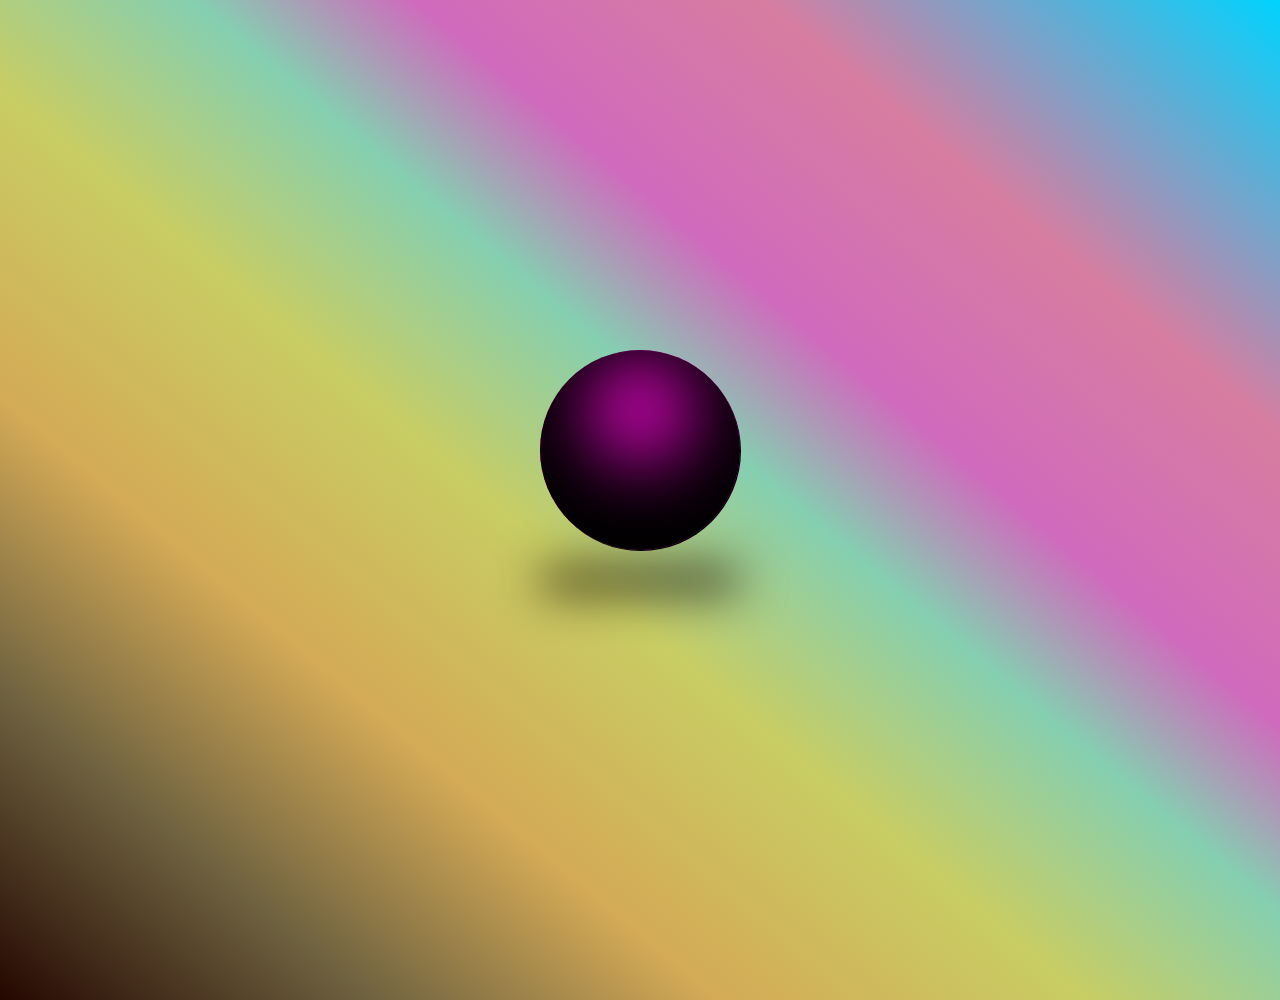
<file: 3dball/index.html>
<!DOCTYPE html>
<html lang="en">
<head>
    <meta charset="UTF-8">
    <meta http-equiv="X-UA-Compatible" content="IE=edge">
    <meta name="viewport" content="width=device-width, initial-scale=1.0">
    <link rel="stylesheet" href="css/shadow.css">
    <title>Document</title>
</head>
<body><div class="c">

    <div class="box"></div>
    <div class="box2"></div>
</div>
</body>
</html>
</file>
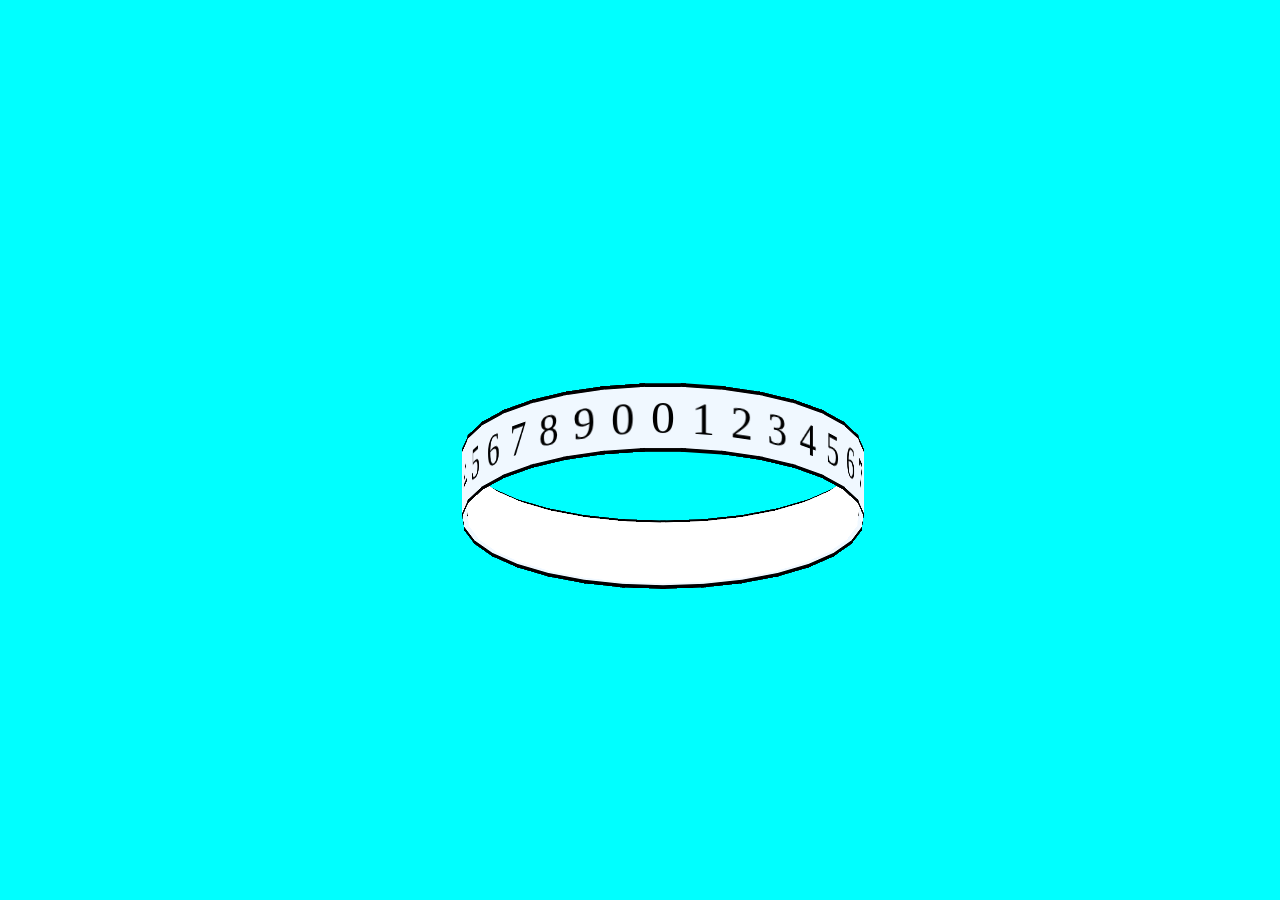
<file: 3dtext/index.html>
<!DOCTYPE html>
<html lang="en">
<head>
    <meta charset="UTF-8">
    <meta http-equiv="X-UA-Compatible" content="IE=edge">
    <meta name="viewport" content="width=device-width, initial-scale=1.0">
    <link rel="stylesheet" href="css/3dtext.css">
    <title>3d text</title>
</head>
<body>
    
    <div class="container">
       <span class="span" style="--i:1;">1</span>
       <span class="span"style="--i:2;">2</span>
       <span class="span"style="--i:3;">3</span>
       <span class="span"style="--i:4;">4</span>
       <span class="span"style="--i:5;">5</span>
       <span class="span"style="--i:6;">6</span>
       <span class="span"style="--i:7;">7</span>
       <span class="span"style="--i:8;">8</span>
       <span class="span"style="--i:9;">9</span>
       <span class="span"style="--i:10;">0</span>
<span class="span" style="--i:11;">1</span>
       <span class="span"style="--i:12;">2</span>
       <span class="span"style="--i:13;">3</span>
       <span class="span"style="--i:14;">4</span>
       <span class="span"style="--i:15;">5</span>
       <span class="span"style="--i:16;">6</span>
       <span class="span"style="--i:17;">7</span>
       <span class="span"style="--i:18;">8</span>
       <span class="span"style="--i:19;">9</span>
       <span class="span"style="--i:20;">0</span>
<span class="span" style="--i:21;">1</span>
       <span class="span"style="--i:22;">2</span>
       <span class="span"style="--i:23;">3</span>
       <span class="span"style="--i:24;">4</span>
       <span class="span"style="--i:25;">5</span>
       <span class="span"style="--i:26;">6</span>
       <span class="span"style="--i:27;">7</span>
       <span class="span"style="--i:28;">8</span>
       <span class="span"style="--i:29;">9</span>
       <span class="span"style="--i:30;">0</span>
       <span class="span"style="--i:31;">0</span>

    </div>
</body>
</html>
</file>
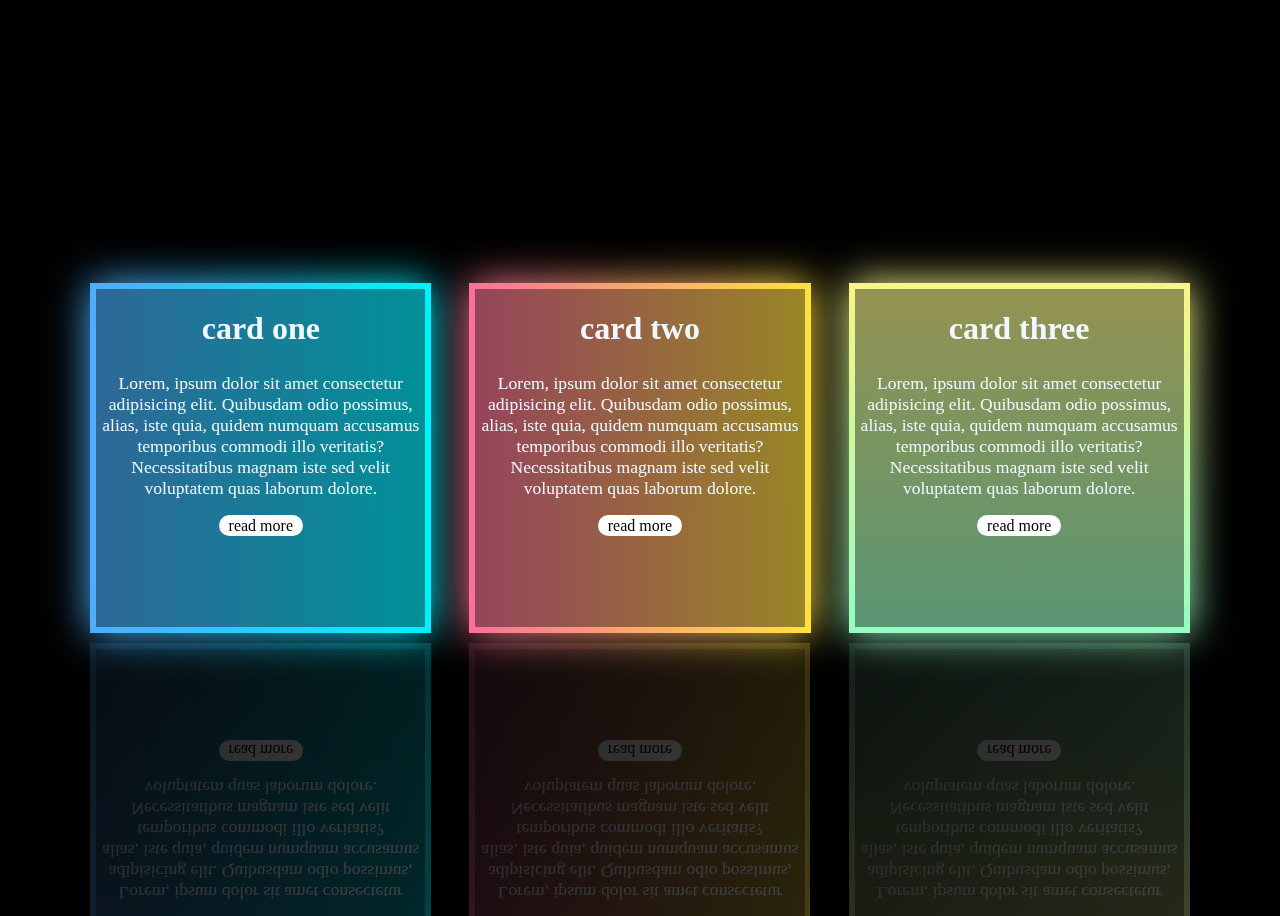
<file: cards/index.html>
<!DOCTYPE html>
<html lang="en">

<head>
    <meta charset="UTF-8">
    <meta http-equiv="X-UA-Compatible" content="IE=edge">
    <meta name="viewport" content="width=device-width, initial-scale=1.0">
    <link rel="stylesheet" href="css/cards.css">
    <title>Document</title>
</head>

<body>
    <div class="container">
        <div class="box">
            <span></span>
            <div class="box-content">
                <h2>card one</h2>
                <p>Lorem, ipsum dolor sit amet consectetur adipisicing elit. Quibusdam odio possimus, alias, iste quia,
                    quidem numquam accusamus temporibus commodi illo veritatis? Necessitatibus magnam iste sed velit
                    voluptatem quas laborum dolore.</p>
                <a href="#">read more</a>
            </div>
        </div>

        <div class="box">
            <span></span>
            <div class="box-content">
                <h2>card two</h2>
                <p>Lorem, ipsum dolor sit amet consectetur adipisicing elit. Quibusdam odio possimus, alias, iste quia,
                    quidem numquam accusamus temporibus commodi illo veritatis? Necessitatibus magnam iste sed velit
                    voluptatem quas laborum dolore.</p>
                <a href="#">read more</a>
            </div>
        </div>

        <div class="box">
            <span></span>
            <div class="box-content">
                <h2>card three</h2>
                <p>Lorem, ipsum dolor sit amet consectetur adipisicing elit. Quibusdam odio possimus, alias, iste quia,
                    quidem numquam accusamus temporibus commodi illo veritatis? Necessitatibus magnam iste sed velit
                    voluptatem quas laborum dolore.</p>
                <a href="#">read more</a>
            </div>
        </div>
    </div>
</body>

</html>
</file>
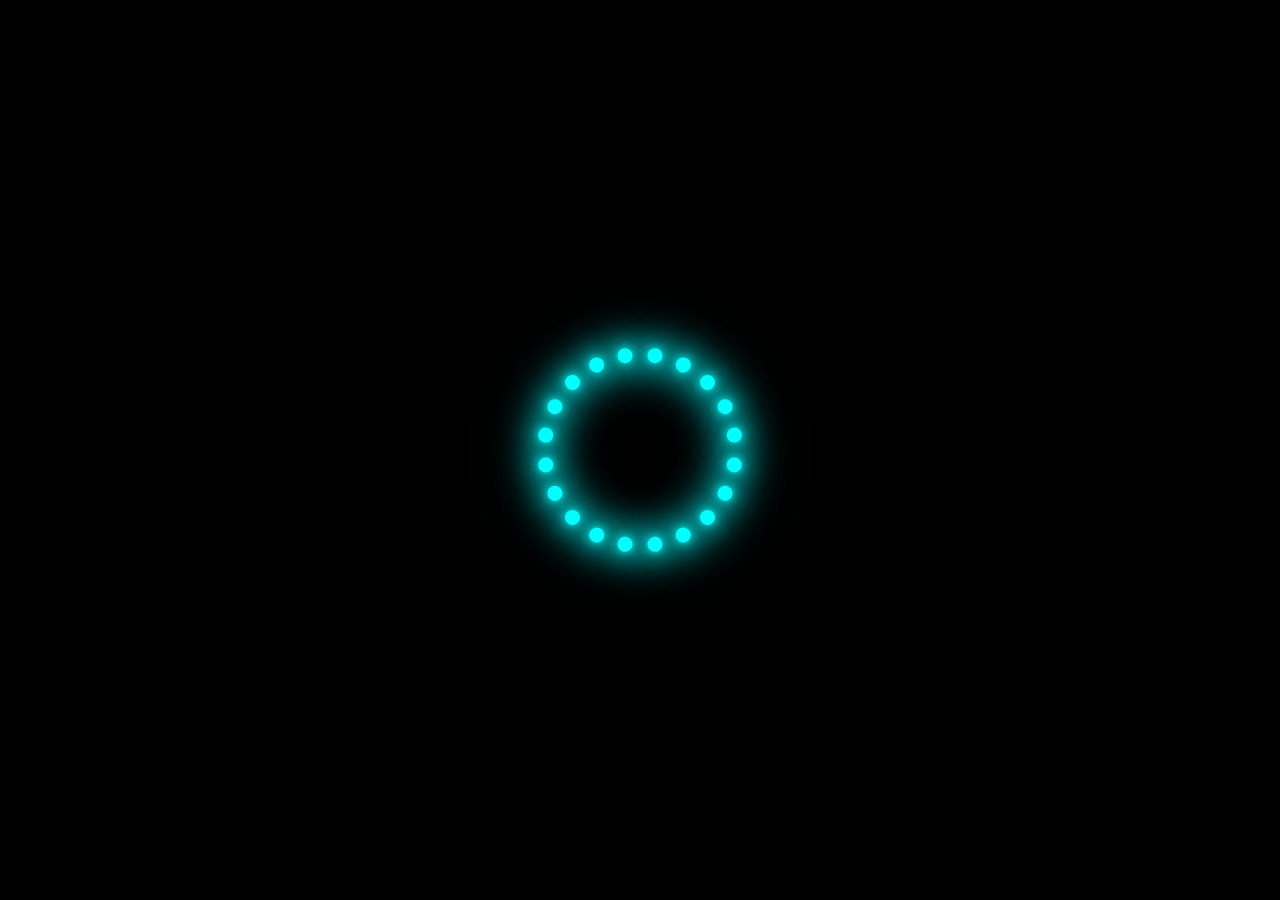
<file: loading/index.html>
<!DOCTYPE html>
<html lang="en">
<head>
    <meta charset="UTF-8">
    <meta http-equiv="X-UA-Compatible" content="IE=edge">
    <meta name="viewport" content="width=device-width, initial-scale=1.0">
    <link rel="stylesheet" href="css/loading.css">
    <title>Document</title>
</head>
<body>
    <section>
        <div class="loader">
            <span style="--i:1;"></span>
            <span style="--i:2;"></span>
            <span style="--i:3;"></span>
            <span style="--i:4;"></span>
            <span style="--i:5;"></span>
            <span style="--i:6;"></span>
            <span style="--i:7;"></span>
            <span style="--i:8;"></span>
            <span style="--i:9;"></span>
            <span style="--i:10;"></span>
            <span style="--i:11;"></span>
            <span style="--i:12;"></span>
            <span style="--i:13;"></span>
            <span style="--i:14;"></span>
            <span style="--i:15;"></span>
            <span style="--i:16;"></span>
            <span style="--i:17;"></span>
            <span style="--i:18;"></span>
            <span style="--i:19;"></span>
            <span style="--i:20;"></span>
        </div>
    </section>
    
</body>
</html>
</file>
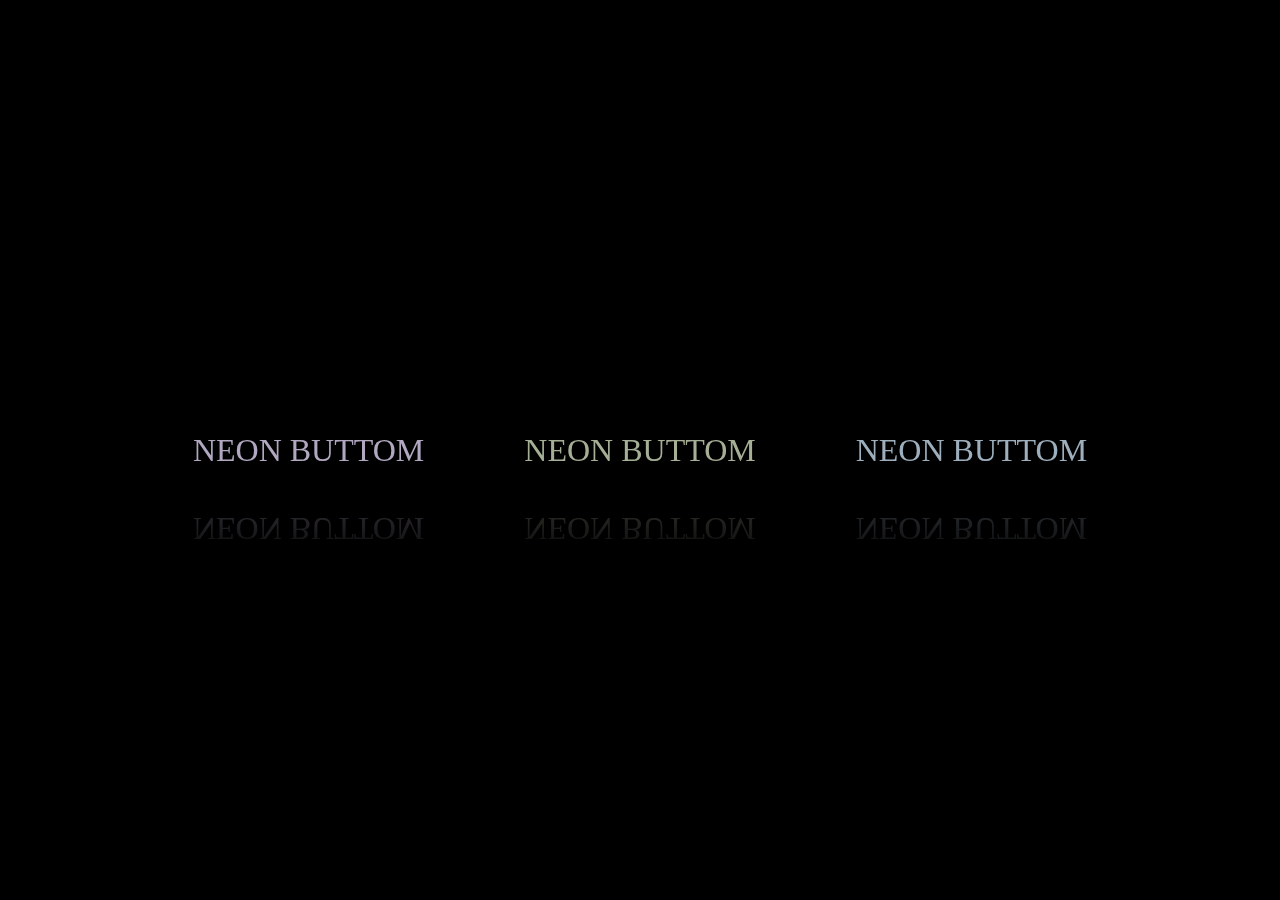
<file: neonbutton/index.html>
<!DOCTYPE html>
<html lang="en">

<head>
    <meta charset="UTF-8">
    <meta http-equiv="X-UA-Compatible" content="IE=edge">
    <meta name="viewport" content="width=device-width, initial-scale=1.0">
    <link rel="stylesheet" href="css/neonbutton.css">
    <title>Document</title>
</head>

<body>
    <a href="#">
        <span></span>
        <span></span>
        <span></span>
        <span></span>
        neon buttom
    </a> 
    <a href="#">
        <span></span>
        <span></span>
        <span></span>
        <span></span>
        neon buttom
    </a> 
    <a href="#">
        <span></span>
        <span></span>
        <span></span>
        <span></span>
        neon buttom
    </a>
</body>

</html>
</file>
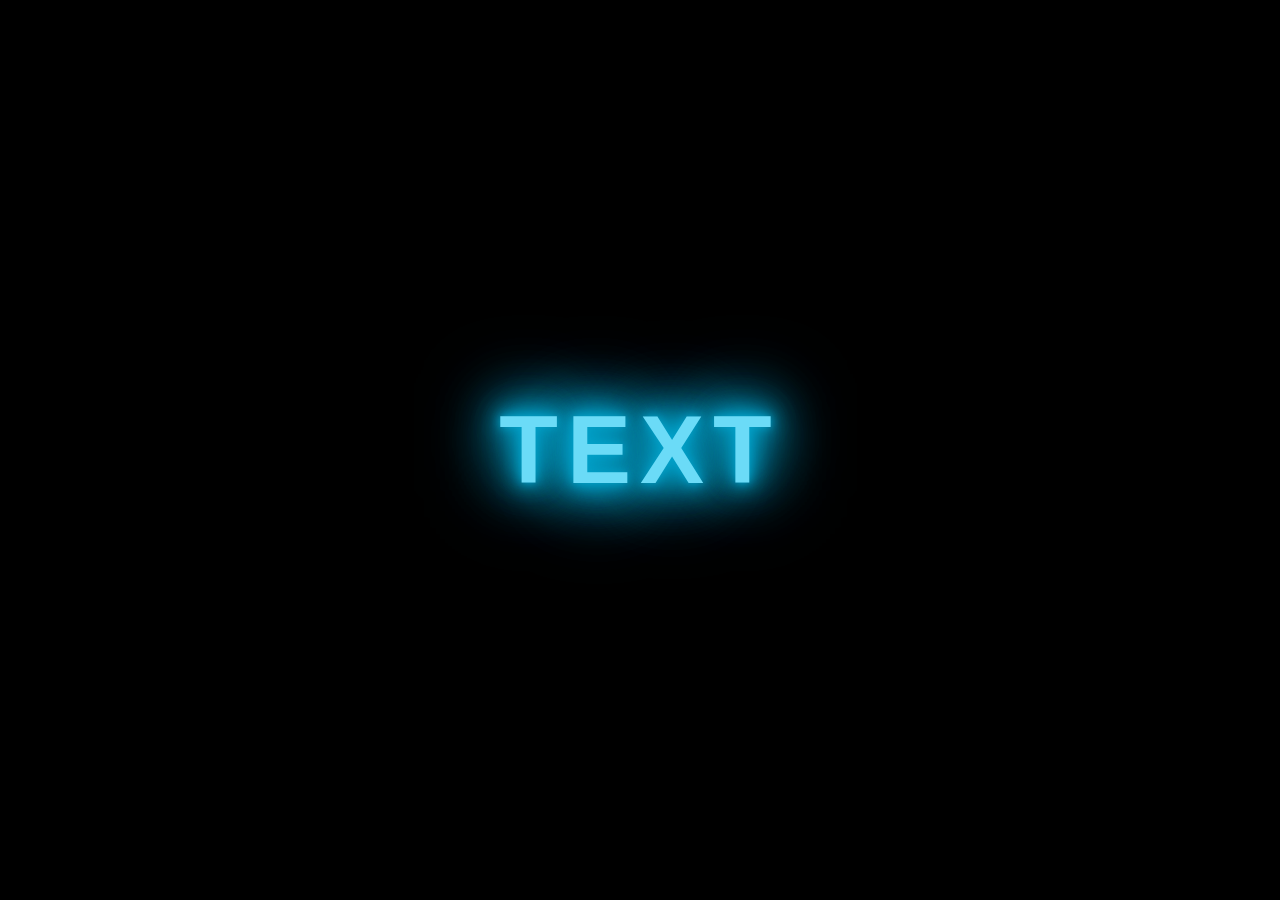
<file: textlight/index.html>
<!DOCTYPE html>
<html lang="en">
<head>
    <meta charset="UTF-8">
    <meta http-equiv="X-UA-Compatible" content="IE=edge">
    <meta name="viewport" content="width=device-width, initial-scale=1.0">
    <link rel="stylesheet" href="css/textlight.css">
    <title>Document</title>
</head>
<body>
    <h1 contenteditable="true" >text</h1>
</body>
</html>
</file>
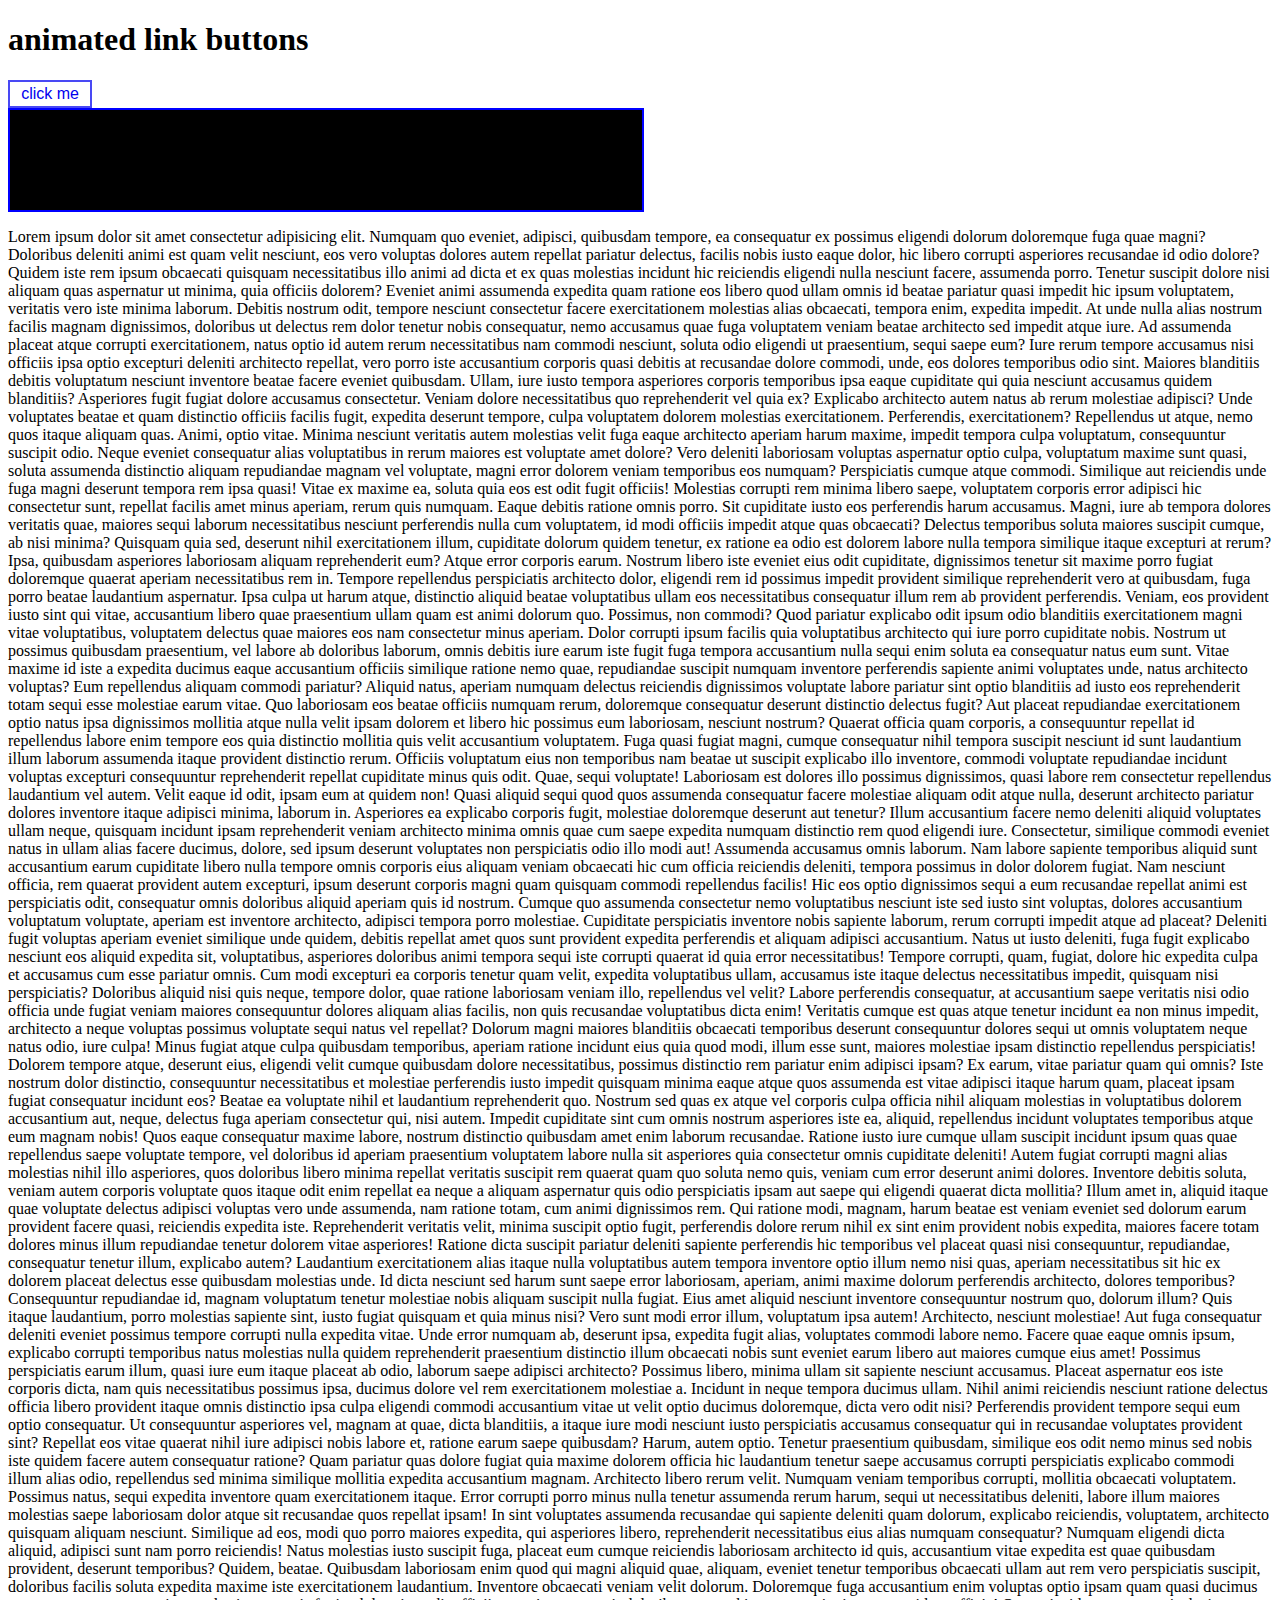
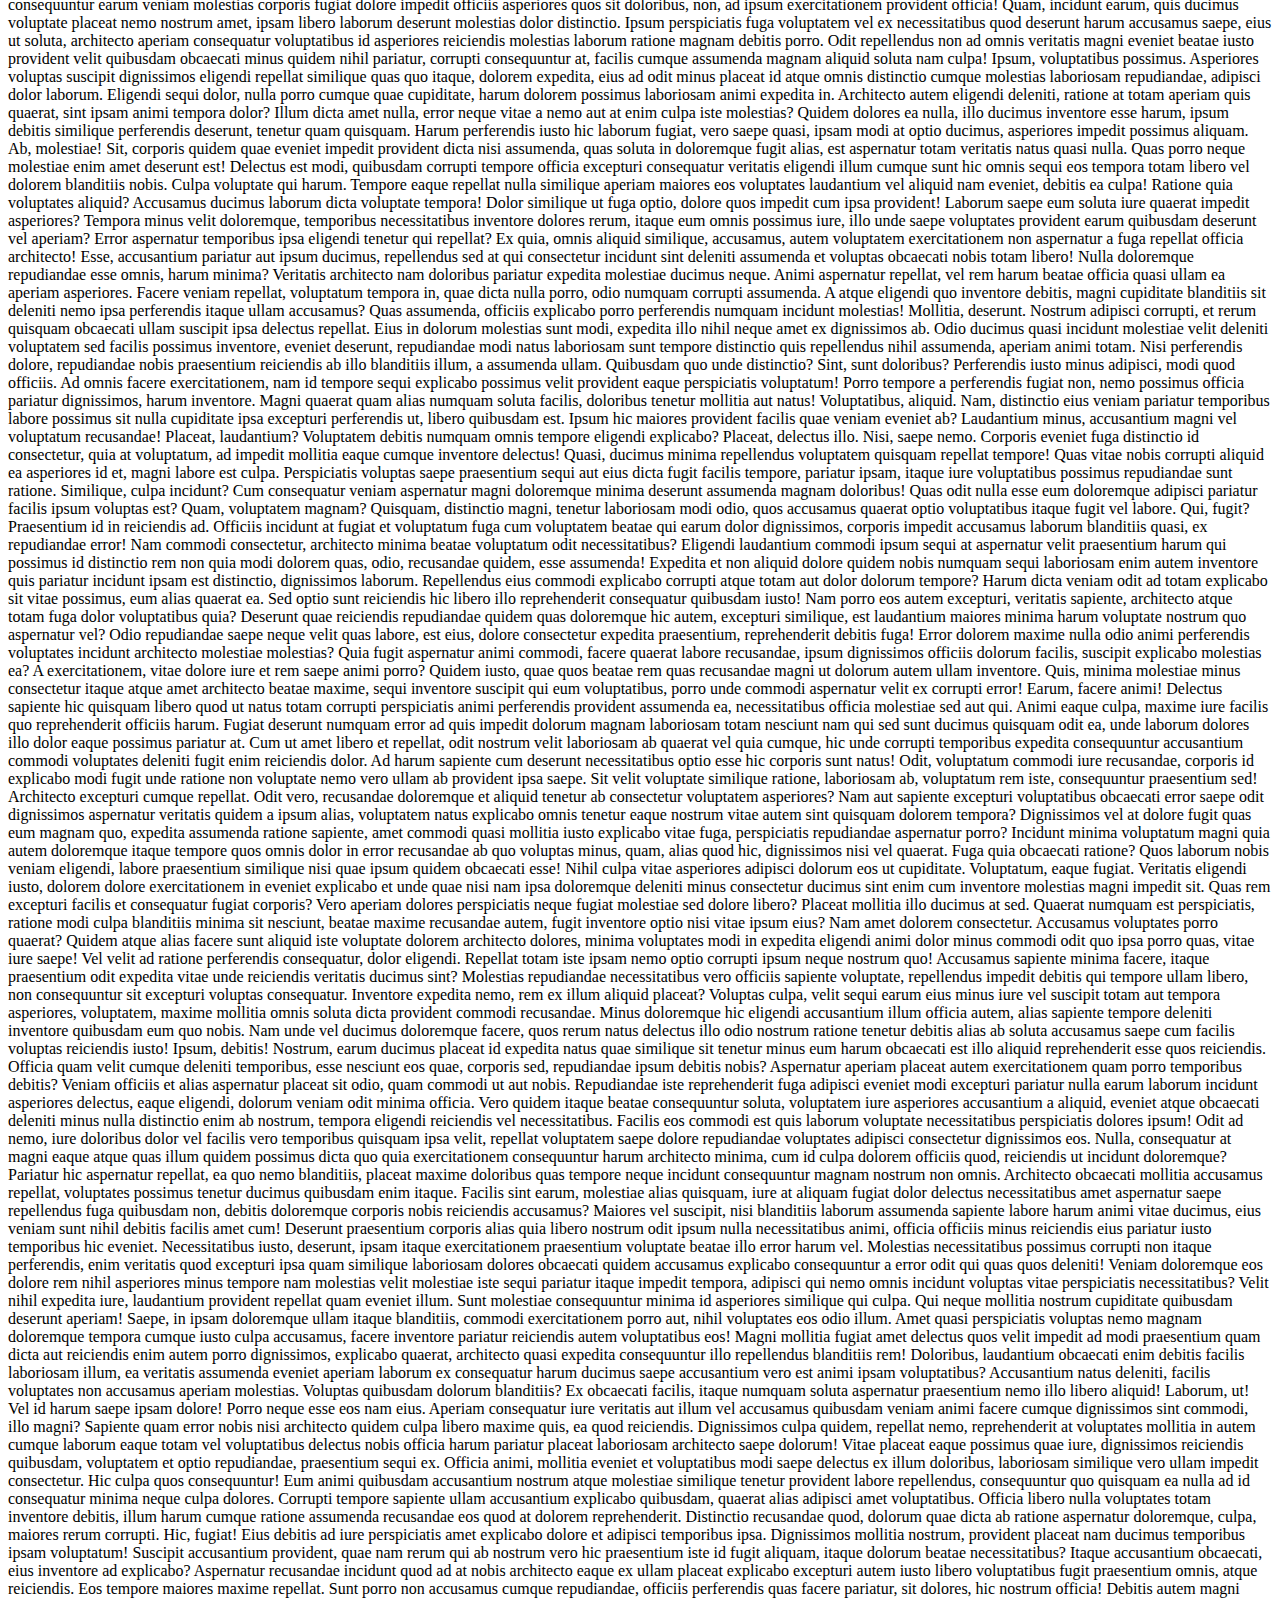
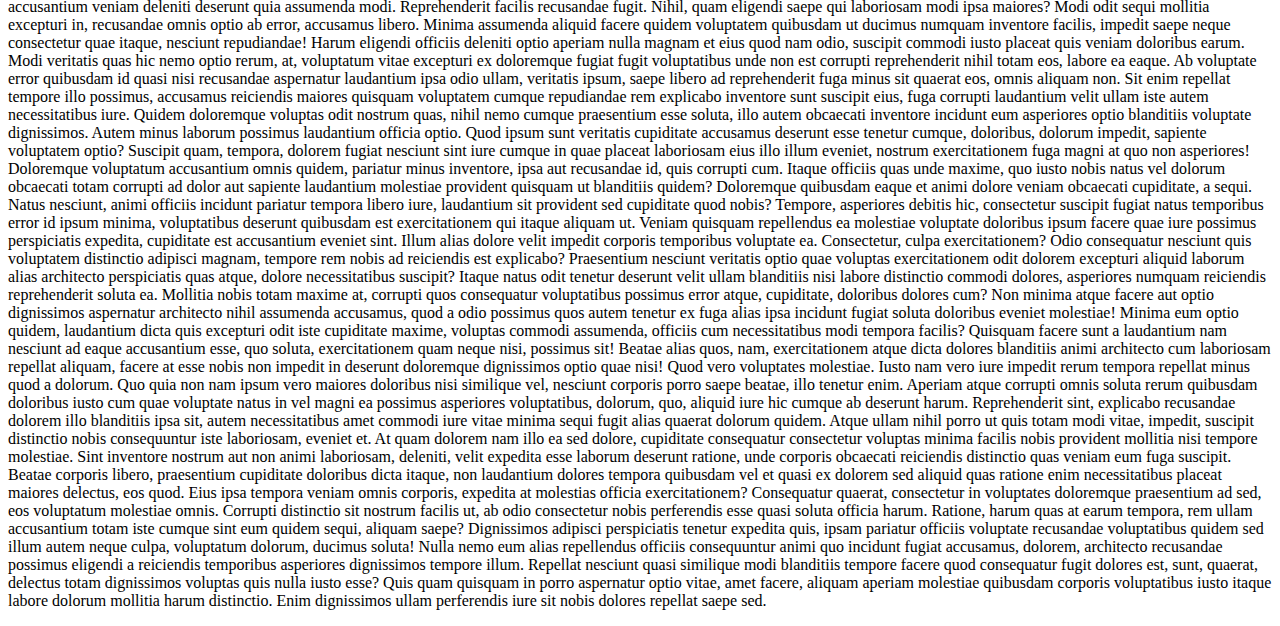
<file: linksbutton.html>
<!DOCTYPE html>
<html lang="en">

<head>
    <meta charset="UTF-8">
    <meta http-equiv="X-UA-Compatible" content="IE=edge">
    <meta name="viewport" content="width=device-width, initial-scale=1.0">
    <title>Document</title>
    <link rel="stylesheet" href="css/linkbutton.css">
</head>

<body>
    <h1>animated link buttons </h1>
    <a href="#" class="btn">click me</a>
    <div class="box"></div>
    <p>Lorem ipsum dolor sit amet consectetur adipisicing elit. Numquam quo eveniet, adipisci, quibusdam tempore, ea
        consequatur ex possimus eligendi dolorum doloremque fuga quae magni? Doloribus deleniti animi est quam velit
        nesciunt, eos vero voluptas dolores autem repellat pariatur delectus, facilis nobis iusto eaque dolor, hic
        libero corrupti asperiores recusandae id odio dolore? Quidem iste rem ipsum obcaecati quisquam necessitatibus
        illo animi ad dicta et ex quas molestias incidunt hic reiciendis eligendi nulla nesciunt facere, assumenda
        porro. Tenetur suscipit dolore nisi aliquam quas aspernatur ut minima, quia officiis dolorem? Eveniet animi
        assumenda expedita quam ratione eos libero quod ullam omnis id beatae pariatur quasi impedit hic ipsum
        voluptatem, veritatis vero iste minima laborum. Debitis nostrum odit, tempore nesciunt consectetur facere
        exercitationem molestias alias obcaecati, tempora enim, expedita impedit. At unde nulla alias nostrum facilis
        magnam dignissimos, doloribus ut delectus rem dolor tenetur nobis consequatur, nemo accusamus quae fuga
        voluptatem veniam beatae architecto sed impedit atque iure. Ad assumenda placeat atque corrupti exercitationem,
        natus optio id autem rerum necessitatibus nam commodi nesciunt, soluta odio eligendi ut praesentium, sequi saepe
        eum? Iure rerum tempore accusamus nisi officiis ipsa optio excepturi deleniti architecto repellat, vero porro
        iste accusantium corporis quasi debitis at recusandae dolore commodi, unde, eos dolores temporibus odio sint.
        Maiores blanditiis debitis voluptatum nesciunt inventore beatae facere eveniet quibusdam. Ullam, iure iusto
        tempora asperiores corporis temporibus ipsa eaque cupiditate qui quia nesciunt accusamus quidem blanditiis?
        Asperiores fugit fugiat dolore accusamus consectetur. Veniam dolore necessitatibus quo reprehenderit vel quia
        ex? Explicabo architecto autem natus ab rerum molestiae adipisci? Unde voluptates beatae et quam distinctio
        officiis facilis fugit, expedita deserunt tempore, culpa voluptatem dolorem molestias exercitationem.
        Perferendis, exercitationem? Repellendus ut atque, nemo quos itaque aliquam quas. Animi, optio vitae. Minima
        nesciunt veritatis autem molestias velit fuga eaque architecto aperiam harum maxime, impedit tempora culpa
        voluptatum, consequuntur suscipit odio. Neque eveniet consequatur alias voluptatibus in rerum maiores est
        voluptate amet dolore? Vero deleniti laboriosam voluptas aspernatur optio culpa, voluptatum maxime sunt quasi,
        soluta assumenda distinctio aliquam repudiandae magnam vel voluptate, magni error dolorem veniam temporibus eos
        numquam? Perspiciatis cumque atque commodi. Similique aut reiciendis unde fuga magni deserunt tempora rem ipsa
        quasi! Vitae ex maxime ea, soluta quia eos est odit fugit officiis! Molestias corrupti rem minima libero saepe,
        voluptatem corporis error adipisci hic consectetur sunt, repellat facilis amet minus aperiam, rerum quis
        numquam. Eaque debitis ratione omnis porro. Sit cupiditate iusto eos perferendis harum accusamus. Magni, iure ab
        tempora dolores veritatis quae, maiores sequi laborum necessitatibus nesciunt perferendis nulla cum voluptatem,
        id modi officiis impedit atque quas obcaecati? Delectus temporibus soluta maiores suscipit cumque, ab nisi
        minima? Quisquam quia sed, deserunt nihil exercitationem illum, cupiditate dolorum quidem tenetur, ex ratione ea
        odio est dolorem labore nulla tempora similique itaque excepturi at rerum? Ipsa, quibusdam asperiores laboriosam
        aliquam reprehenderit eum? Atque error corporis earum. Nostrum libero iste eveniet eius odit cupiditate,
        dignissimos tenetur sit maxime porro fugiat doloremque quaerat aperiam necessitatibus rem in. Tempore
        repellendus perspiciatis architecto dolor, eligendi rem id possimus impedit provident similique reprehenderit
        vero at quibusdam, fuga porro beatae laudantium aspernatur. Ipsa culpa ut harum atque, distinctio aliquid beatae
        voluptatibus ullam eos necessitatibus consequatur illum rem ab provident perferendis. Veniam, eos provident
        iusto sint qui vitae, accusantium libero quae praesentium ullam quam est animi dolorum quo. Possimus, non
        commodi? Quod pariatur explicabo odit ipsum odio blanditiis exercitationem magni vitae voluptatibus, voluptatem
        delectus quae maiores eos nam consectetur minus aperiam. Dolor corrupti ipsum facilis quia voluptatibus
        architecto qui iure porro cupiditate nobis. Nostrum ut possimus quibusdam praesentium, vel labore ab doloribus
        laborum, omnis debitis iure earum iste fugit fuga tempora accusantium nulla sequi enim soluta ea consequatur
        natus eum sunt. Vitae maxime id iste a expedita ducimus eaque accusantium officiis similique ratione nemo quae,
        repudiandae suscipit numquam inventore perferendis sapiente animi voluptates unde, natus architecto voluptas?
        Eum repellendus aliquam commodi pariatur? Aliquid natus, aperiam numquam delectus reiciendis dignissimos
        voluptate labore pariatur sint optio blanditiis ad iusto eos reprehenderit totam sequi esse molestiae earum
        vitae. Quo laboriosam eos beatae officiis numquam rerum, doloremque consequatur deserunt distinctio delectus
        fugit? Aut placeat repudiandae exercitationem optio natus ipsa dignissimos mollitia atque nulla velit ipsam
        dolorem et libero hic possimus eum laboriosam, nesciunt nostrum? Quaerat officia quam corporis, a consequuntur
        repellat id repellendus labore enim tempore eos quia distinctio mollitia quis velit accusantium voluptatem. Fuga
        quasi fugiat magni, cumque consequatur nihil tempora suscipit nesciunt id sunt laudantium illum laborum
        assumenda itaque provident distinctio rerum. Officiis voluptatum eius non temporibus nam beatae ut suscipit
        explicabo illo inventore, commodi voluptate repudiandae incidunt voluptas excepturi consequuntur reprehenderit
        repellat cupiditate minus quis odit. Quae, sequi voluptate! Laboriosam est dolores illo possimus dignissimos,
        quasi labore rem consectetur repellendus laudantium vel autem. Velit eaque id odit, ipsam eum at quidem non!
        Quasi aliquid sequi quod quos assumenda consequatur facere molestiae aliquam odit atque nulla, deserunt
        architecto pariatur dolores inventore itaque adipisci minima, laborum in. Asperiores ea explicabo corporis
        fugit, molestiae doloremque deserunt aut tenetur? Illum accusantium facere nemo deleniti aliquid voluptates
        ullam neque, quisquam incidunt ipsam reprehenderit veniam architecto minima omnis quae cum saepe expedita
        numquam distinctio rem quod eligendi iure. Consectetur, similique commodi eveniet natus in ullam alias facere
        ducimus, dolore, sed ipsum deserunt voluptates non perspiciatis odio illo modi aut! Assumenda accusamus omnis
        laborum. Nam labore sapiente temporibus aliquid sunt accusantium earum cupiditate libero nulla tempore omnis
        corporis eius aliquam veniam obcaecati hic cum officia reiciendis deleniti, tempora possimus in dolor dolorem
        fugiat. Nam nesciunt officia, rem quaerat provident autem excepturi, ipsum deserunt corporis magni quam quisquam
        commodi repellendus facilis! Hic eos optio dignissimos sequi a eum recusandae repellat animi est perspiciatis
        odit, consequatur omnis doloribus aliquid aperiam quis id nostrum. Cumque quo assumenda consectetur nemo
        voluptatibus nesciunt iste sed iusto sint voluptas, dolores accusantium voluptatum voluptate, aperiam est
        inventore architecto, adipisci tempora porro molestiae. Cupiditate perspiciatis inventore nobis sapiente
        laborum, rerum corrupti impedit atque ad placeat? Deleniti fugit voluptas aperiam eveniet similique unde quidem,
        debitis repellat amet quos sunt provident expedita perferendis et aliquam adipisci accusantium. Natus ut iusto
        deleniti, fuga fugit explicabo nesciunt eos aliquid expedita sit, voluptatibus, asperiores doloribus animi
        tempora sequi iste corrupti quaerat id quia error necessitatibus! Tempore corrupti, quam, fugiat, dolore hic
        expedita culpa et accusamus cum esse pariatur omnis. Cum modi excepturi ea corporis tenetur quam velit, expedita
        voluptatibus ullam, accusamus iste itaque delectus necessitatibus impedit, quisquam nisi perspiciatis? Doloribus
        aliquid nisi quis neque, tempore dolor, quae ratione laboriosam veniam illo, repellendus vel velit? Labore
        perferendis consequatur, at accusantium saepe veritatis nisi odio officia unde fugiat veniam maiores
        consequuntur dolores aliquam alias facilis, non quis recusandae voluptatibus dicta enim! Veritatis cumque est
        quas atque tenetur incidunt ea non minus impedit, architecto a neque voluptas possimus voluptate sequi natus vel
        repellat? Dolorum magni maiores blanditiis obcaecati temporibus deserunt consequuntur dolores sequi ut omnis
        voluptatem neque natus odio, iure culpa! Minus fugiat atque culpa quibusdam temporibus, aperiam ratione incidunt
        eius quia quod modi, illum esse sunt, maiores molestiae ipsam distinctio repellendus perspiciatis! Dolorem
        tempore atque, deserunt eius, eligendi velit cumque quibusdam dolore necessitatibus, possimus distinctio rem
        pariatur enim adipisci ipsam? Ex earum, vitae pariatur quam qui omnis? Iste nostrum dolor distinctio,
        consequuntur necessitatibus et molestiae perferendis iusto impedit quisquam minima eaque atque quos assumenda
        est vitae adipisci itaque harum quam, placeat ipsam fugiat consequatur incidunt eos? Beatae ea voluptate nihil
        et laudantium reprehenderit quo. Nostrum sed quas ex atque vel corporis culpa officia nihil aliquam molestias in
        voluptatibus dolorem accusantium aut, neque, delectus fuga aperiam consectetur qui, nisi autem. Impedit
        cupiditate sint cum omnis nostrum asperiores iste ea, aliquid, repellendus incidunt voluptates temporibus atque
        eum magnam nobis! Quos eaque consequatur maxime labore, nostrum distinctio quibusdam amet enim laborum
        recusandae. Ratione iusto iure cumque ullam suscipit incidunt ipsum quas quae repellendus saepe voluptate
        tempore, vel doloribus id aperiam praesentium voluptatem labore nulla sit asperiores quia consectetur omnis
        cupiditate deleniti! Autem fugiat corrupti magni alias molestias nihil illo asperiores, quos doloribus libero
        minima repellat veritatis suscipit rem quaerat quam quo soluta nemo quis, veniam cum error deserunt animi
        dolores. Inventore debitis soluta, veniam autem corporis voluptate quos itaque odit enim repellat ea neque a
        aliquam aspernatur quis odio perspiciatis ipsam aut saepe qui eligendi quaerat dicta mollitia? Illum amet in,
        aliquid itaque quae voluptate delectus adipisci voluptas vero unde assumenda, nam ratione totam, cum animi
        dignissimos rem. Qui ratione modi, magnam, harum beatae est veniam eveniet sed dolorum earum provident facere
        quasi, reiciendis expedita iste. Reprehenderit veritatis velit, minima suscipit optio fugit, perferendis dolore
        rerum nihil ex sint enim provident nobis expedita, maiores facere totam dolores minus illum repudiandae tenetur
        dolorem vitae asperiores! Ratione dicta suscipit pariatur deleniti sapiente perferendis hic temporibus vel
        placeat quasi nisi consequuntur, repudiandae, consequatur tenetur illum, explicabo autem? Laudantium
        exercitationem alias itaque nulla voluptatibus autem tempora inventore optio illum nemo nisi quas, aperiam
        necessitatibus sit hic ex dolorem placeat delectus esse quibusdam molestias unde. Id dicta nesciunt sed harum
        sunt saepe error laboriosam, aperiam, animi maxime dolorum perferendis architecto, dolores temporibus?
        Consequuntur repudiandae id, magnam voluptatum tenetur molestiae nobis aliquam suscipit nulla fugiat. Eius amet
        aliquid nesciunt inventore consequuntur nostrum quo, dolorum illum? Quis itaque laudantium, porro molestias
        sapiente sint, iusto fugiat quisquam et quia minus nisi? Vero sunt modi error illum, voluptatum ipsa autem!
        Architecto, nesciunt molestiae! Aut fuga consequatur deleniti eveniet possimus tempore corrupti nulla expedita
        vitae. Unde error numquam ab, deserunt ipsa, expedita fugit alias, voluptates commodi labore nemo. Facere quae
        eaque omnis ipsum, explicabo corrupti temporibus natus molestias nulla quidem reprehenderit praesentium
        distinctio illum obcaecati nobis sunt eveniet earum libero aut maiores cumque eius amet! Possimus perspiciatis
        earum illum, quasi iure eum itaque placeat ab odio, laborum saepe adipisci architecto? Possimus libero, minima
        ullam sit sapiente nesciunt accusamus. Placeat aspernatur eos iste corporis dicta, nam quis necessitatibus
        possimus ipsa, ducimus dolore vel rem exercitationem molestiae a. Incidunt in neque tempora ducimus ullam. Nihil
        animi reiciendis nesciunt ratione delectus officia libero provident itaque omnis distinctio ipsa culpa eligendi
        commodi accusantium vitae ut velit optio ducimus doloremque, dicta vero odit nisi? Perferendis provident tempore
        sequi eum optio consequatur. Ut consequuntur asperiores vel, magnam at quae, dicta blanditiis, a itaque iure
        modi nesciunt iusto perspiciatis accusamus consequatur qui in recusandae voluptates provident sint? Repellat eos
        vitae quaerat nihil iure adipisci nobis labore et, ratione earum saepe quibusdam? Harum, autem optio. Tenetur
        praesentium quibusdam, similique eos odit nemo minus sed nobis iste quidem facere autem consequatur ratione?
        Quam pariatur quas dolore fugiat quia maxime dolorem officia hic laudantium tenetur saepe accusamus corrupti
        perspiciatis explicabo commodi illum alias odio, repellendus sed minima similique mollitia expedita accusantium
        magnam. Architecto libero rerum velit. Numquam veniam temporibus corrupti, mollitia obcaecati voluptatem.
        Possimus natus, sequi expedita inventore quam exercitationem itaque. Error corrupti porro minus nulla tenetur
        assumenda rerum harum, sequi ut necessitatibus deleniti, labore illum maiores molestias saepe laboriosam dolor
        atque sit recusandae quos repellat ipsam! In sint voluptates assumenda recusandae qui sapiente deleniti quam
        dolorum, explicabo reiciendis, voluptatem, architecto quisquam aliquam nesciunt. Similique ad eos, modi quo
        porro maiores expedita, qui asperiores libero, reprehenderit necessitatibus eius alias numquam consequatur?
        Numquam eligendi dicta aliquid, adipisci sunt nam porro reiciendis! Natus molestias iusto suscipit fuga, placeat
        eum cumque reiciendis laboriosam architecto id quis, accusantium vitae expedita est quae quibusdam provident,
        deserunt temporibus? Quidem, beatae. Quibusdam laboriosam enim quod qui magni aliquid quae, aliquam, eveniet
        tenetur temporibus obcaecati ullam aut rem vero perspiciatis suscipit, doloribus facilis soluta expedita maxime
        iste exercitationem laudantium. Inventore obcaecati veniam velit dolorum. Doloremque fuga accusantium enim
        voluptas optio ipsam quam quasi ducimus consequuntur earum veniam molestias corporis fugiat dolore impedit
        officiis asperiores quos sit doloribus, non, ad ipsum exercitationem provident officia! Quam, incidunt earum,
        quis ducimus voluptate placeat nemo nostrum amet, ipsam libero laborum deserunt molestias dolor distinctio.
        Ipsum perspiciatis fuga voluptatem vel ex necessitatibus quod deserunt harum accusamus saepe, eius ut soluta,
        architecto aperiam consequatur voluptatibus id asperiores reiciendis molestias laborum ratione magnam debitis
        porro. Odit repellendus non ad omnis veritatis magni eveniet beatae iusto provident velit quibusdam obcaecati
        minus quidem nihil pariatur, corrupti consequuntur at, facilis cumque assumenda magnam aliquid soluta nam culpa!
        Ipsum, voluptatibus possimus. Asperiores voluptas suscipit dignissimos eligendi repellat similique quas quo
        itaque, dolorem expedita, eius ad odit minus placeat id atque omnis distinctio cumque molestias laboriosam
        repudiandae, adipisci dolor laborum. Eligendi sequi dolor, nulla porro cumque quae cupiditate, harum dolorem
        possimus laboriosam animi expedita in. Architecto autem eligendi deleniti, ratione at totam aperiam quis
        quaerat, sint ipsam animi tempora dolor? Illum dicta amet nulla, error neque vitae a nemo aut at enim culpa iste
        molestias? Quidem dolores ea nulla, illo ducimus inventore esse harum, ipsum debitis similique perferendis
        deserunt, tenetur quam quisquam. Harum perferendis iusto hic laborum fugiat, vero saepe quasi, ipsam modi at
        optio ducimus, asperiores impedit possimus aliquam. Ab, molestiae! Sit, corporis quidem quae eveniet impedit
        provident dicta nisi assumenda, quas soluta in doloremque fugit alias, est aspernatur totam veritatis natus
        quasi nulla. Quas porro neque molestiae enim amet deserunt est! Delectus est modi, quibusdam corrupti tempore
        officia excepturi consequatur veritatis eligendi illum cumque sunt hic omnis sequi eos tempora totam libero vel
        dolorem blanditiis nobis. Culpa voluptate qui harum. Tempore eaque repellat nulla similique aperiam maiores eos
        voluptates laudantium vel aliquid nam eveniet, debitis ea culpa! Ratione quia voluptates aliquid? Accusamus
        ducimus laborum dicta voluptate tempora! Dolor similique ut fuga optio, dolore quos impedit cum ipsa provident!
        Laborum saepe eum soluta iure quaerat impedit asperiores? Tempora minus velit doloremque, temporibus
        necessitatibus inventore dolores rerum, itaque eum omnis possimus iure, illo unde saepe voluptates provident
        earum quibusdam deserunt vel aperiam? Error aspernatur temporibus ipsa eligendi tenetur qui repellat? Ex quia,
        omnis aliquid similique, accusamus, autem voluptatem exercitationem non aspernatur a fuga repellat officia
        architecto! Esse, accusantium pariatur aut ipsum ducimus, repellendus sed at qui consectetur incidunt sint
        deleniti assumenda et voluptas obcaecati nobis totam libero! Nulla doloremque repudiandae esse omnis, harum
        minima? Veritatis architecto nam doloribus pariatur expedita molestiae ducimus neque. Animi aspernatur repellat,
        vel rem harum beatae officia quasi ullam ea aperiam asperiores. Facere veniam repellat, voluptatum tempora in,
        quae dicta nulla porro, odio numquam corrupti assumenda. A atque eligendi quo inventore debitis, magni
        cupiditate blanditiis sit deleniti nemo ipsa perferendis itaque ullam accusamus? Quas assumenda, officiis
        explicabo porro perferendis numquam incidunt molestias! Mollitia, deserunt. Nostrum adipisci corrupti, et rerum
        quisquam obcaecati ullam suscipit ipsa delectus repellat. Eius in dolorum molestias sunt modi, expedita illo
        nihil neque amet ex dignissimos ab. Odio ducimus quasi incidunt molestiae velit deleniti voluptatem sed facilis
        possimus inventore, eveniet deserunt, repudiandae modi natus laboriosam sunt tempore distinctio quis repellendus
        nihil assumenda, aperiam animi totam. Nisi perferendis dolore, repudiandae nobis praesentium reiciendis ab illo
        blanditiis illum, a assumenda ullam. Quibusdam quo unde distinctio? Sint, sunt doloribus? Perferendis iusto
        minus adipisci, modi quod officiis. Ad omnis facere exercitationem, nam id tempore sequi explicabo possimus
        velit provident eaque perspiciatis voluptatum! Porro tempore a perferendis fugiat non, nemo possimus officia
        pariatur dignissimos, harum inventore. Magni quaerat quam alias numquam soluta facilis, doloribus tenetur
        mollitia aut natus! Voluptatibus, aliquid. Nam, distinctio eius veniam pariatur temporibus labore possimus sit
        nulla cupiditate ipsa excepturi perferendis ut, libero quibusdam est. Ipsum hic maiores provident facilis quae
        veniam eveniet ab? Laudantium minus, accusantium magni vel voluptatum recusandae! Placeat, laudantium?
        Voluptatem debitis numquam omnis tempore eligendi explicabo? Placeat, delectus illo. Nisi, saepe nemo. Corporis
        eveniet fuga distinctio id consectetur, quia at voluptatum, ad impedit mollitia eaque cumque inventore delectus!
        Quasi, ducimus minima repellendus voluptatem quisquam repellat tempore! Quas vitae nobis corrupti aliquid ea
        asperiores id et, magni labore est culpa. Perspiciatis voluptas saepe praesentium sequi aut eius dicta fugit
        facilis tempore, pariatur ipsam, itaque iure voluptatibus possimus repudiandae sunt ratione. Similique, culpa
        incidunt? Cum consequatur veniam aspernatur magni doloremque minima deserunt assumenda magnam doloribus! Quas
        odit nulla esse eum doloremque adipisci pariatur facilis ipsum voluptas est? Quam, voluptatem magnam? Quisquam,
        distinctio magni, tenetur laboriosam modi odio, quos accusamus quaerat optio voluptatibus itaque fugit vel
        labore. Qui, fugit? Praesentium id in reiciendis ad. Officiis incidunt at fugiat et voluptatum fuga cum
        voluptatem beatae qui earum dolor dignissimos, corporis impedit accusamus laborum blanditiis quasi, ex
        repudiandae error! Nam commodi consectetur, architecto minima beatae voluptatum odit necessitatibus? Eligendi
        laudantium commodi ipsum sequi at aspernatur velit praesentium harum qui possimus id distinctio rem non quia
        modi dolorem quas, odio, recusandae quidem, esse assumenda! Expedita et non aliquid dolore quidem nobis numquam
        sequi laboriosam enim autem inventore quis pariatur incidunt ipsam est distinctio, dignissimos laborum.
        Repellendus eius commodi explicabo corrupti atque totam aut dolor dolorum tempore? Harum dicta veniam odit ad
        totam explicabo sit vitae possimus, eum alias quaerat ea. Sed optio sunt reiciendis hic libero illo
        reprehenderit consequatur quibusdam iusto! Nam porro eos autem excepturi, veritatis sapiente, architecto atque
        totam fuga dolor voluptatibus quia? Deserunt quae reiciendis repudiandae quidem quas doloremque hic autem,
        excepturi similique, est laudantium maiores minima harum voluptate nostrum quo aspernatur vel? Odio repudiandae
        saepe neque velit quas labore, est eius, dolore consectetur expedita praesentium, reprehenderit debitis fuga!
        Error dolorem maxime nulla odio animi perferendis voluptates incidunt architecto molestiae molestias? Quia fugit
        aspernatur animi commodi, facere quaerat labore recusandae, ipsum dignissimos officiis dolorum facilis, suscipit
        explicabo molestias ea? A exercitationem, vitae dolore iure et rem saepe animi porro? Quidem iusto, quae quos
        beatae rem quas recusandae magni ut dolorum autem ullam inventore. Quis, minima molestiae minus consectetur
        itaque atque amet architecto beatae maxime, sequi inventore suscipit qui eum voluptatibus, porro unde commodi
        aspernatur velit ex corrupti error! Earum, facere animi! Delectus sapiente hic quisquam libero quod ut natus
        totam corrupti perspiciatis animi perferendis provident assumenda ea, necessitatibus officia molestiae sed aut
        qui. Animi eaque culpa, maxime iure facilis quo reprehenderit officiis harum. Fugiat deserunt numquam error ad
        quis impedit dolorum magnam laboriosam totam nesciunt nam qui sed sunt ducimus quisquam odit ea, unde laborum
        dolores illo dolor eaque possimus pariatur at. Cum ut amet libero et repellat, odit nostrum velit laboriosam ab
        quaerat vel quia cumque, hic unde corrupti temporibus expedita consequuntur accusantium commodi voluptates
        deleniti fugit enim reiciendis dolor. Ad harum sapiente cum deserunt necessitatibus optio esse hic corporis sunt
        natus! Odit, voluptatum commodi iure recusandae, corporis id explicabo modi fugit unde ratione non voluptate
        nemo vero ullam ab provident ipsa saepe. Sit velit voluptate similique ratione, laboriosam ab, voluptatum rem
        iste, consequuntur praesentium sed! Architecto excepturi cumque repellat. Odit vero, recusandae doloremque et
        aliquid tenetur ab consectetur voluptatem asperiores? Nam aut sapiente excepturi voluptatibus obcaecati error
        saepe odit dignissimos aspernatur veritatis quidem a ipsum alias, voluptatem natus explicabo omnis tenetur eaque
        nostrum vitae autem sint quisquam dolorem tempora? Dignissimos vel at dolore fugit quas eum magnam quo, expedita
        assumenda ratione sapiente, amet commodi quasi mollitia iusto explicabo vitae fuga, perspiciatis repudiandae
        aspernatur porro? Incidunt minima voluptatum magni quia autem doloremque itaque tempore quos omnis dolor in
        error recusandae ab quo voluptas minus, quam, alias quod hic, dignissimos nisi vel quaerat. Fuga quia obcaecati
        ratione? Quos laborum nobis veniam eligendi, labore praesentium similique nisi quae ipsum quidem obcaecati esse!
        Nihil culpa vitae asperiores adipisci dolorum eos ut cupiditate. Voluptatum, eaque fugiat. Veritatis eligendi
        iusto, dolorem dolore exercitationem in eveniet explicabo et unde quae nisi nam ipsa doloremque deleniti minus
        consectetur ducimus sint enim cum inventore molestias magni impedit sit. Quas rem excepturi facilis et
        consequatur fugiat corporis? Vero aperiam dolores perspiciatis neque fugiat molestiae sed dolore libero? Placeat
        mollitia illo ducimus at sed. Quaerat numquam est perspiciatis, ratione modi culpa blanditiis minima sit
        nesciunt, beatae maxime recusandae autem, fugit inventore optio nisi vitae ipsum eius? Nam amet dolorem
        consectetur. Accusamus voluptates porro quaerat? Quidem atque alias facere sunt aliquid iste voluptate dolorem
        architecto dolores, minima voluptates modi in expedita eligendi animi dolor minus commodi odit quo ipsa porro
        quas, vitae iure saepe! Vel velit ad ratione perferendis consequatur, dolor eligendi. Repellat totam iste ipsam
        nemo optio corrupti ipsum neque nostrum quo! Accusamus sapiente minima facere, itaque praesentium odit expedita
        vitae unde reiciendis veritatis ducimus sint? Molestias repudiandae necessitatibus vero officiis sapiente
        voluptate, repellendus impedit debitis qui tempore ullam libero, non consequuntur sit excepturi voluptas
        consequatur. Inventore expedita nemo, rem ex illum aliquid placeat? Voluptas culpa, velit sequi earum eius minus
        iure vel suscipit totam aut tempora asperiores, voluptatem, maxime mollitia omnis soluta dicta provident commodi
        recusandae. Minus doloremque hic eligendi accusantium illum officia autem, alias sapiente tempore deleniti
        inventore quibusdam eum quo nobis. Nam unde vel ducimus doloremque facere, quos rerum natus delectus illo odio
        nostrum ratione tenetur debitis alias ab soluta accusamus saepe cum facilis voluptas reiciendis iusto! Ipsum,
        debitis! Nostrum, earum ducimus placeat id expedita natus quae similique sit tenetur minus eum harum obcaecati
        est illo aliquid reprehenderit esse quos reiciendis. Officia quam velit cumque deleniti temporibus, esse
        nesciunt eos quae, corporis sed, repudiandae ipsum debitis nobis? Aspernatur aperiam placeat autem
        exercitationem quam porro temporibus debitis? Veniam officiis et alias aspernatur placeat sit odio, quam commodi
        ut aut nobis. Repudiandae iste reprehenderit fuga adipisci eveniet modi excepturi pariatur nulla earum laborum
        incidunt asperiores delectus, eaque eligendi, dolorum veniam odit minima officia. Vero quidem itaque beatae
        consequuntur soluta, voluptatem iure asperiores accusantium a aliquid, eveniet atque obcaecati deleniti minus
        nulla distinctio enim ab nostrum, tempora eligendi reiciendis vel necessitatibus. Facilis eos commodi est quis
        laborum voluptate necessitatibus perspiciatis dolores ipsum! Odit ad nemo, iure doloribus dolor vel facilis vero
        temporibus quisquam ipsa velit, repellat voluptatem saepe dolore repudiandae voluptates adipisci consectetur
        dignissimos eos. Nulla, consequatur at magni eaque atque quas illum quidem possimus dicta quo quia
        exercitationem consequuntur harum architecto minima, cum id culpa dolorem officiis quod, reiciendis ut incidunt
        doloremque? Pariatur hic aspernatur repellat, ea quo nemo blanditiis, placeat maxime doloribus quas tempore
        neque incidunt consequuntur magnam nostrum non omnis. Architecto obcaecati mollitia accusamus repellat,
        voluptates possimus tenetur ducimus quibusdam enim itaque. Facilis sint earum, molestiae alias quisquam, iure at
        aliquam fugiat dolor delectus necessitatibus amet aspernatur saepe repellendus fuga quibusdam non, debitis
        doloremque corporis nobis reiciendis accusamus? Maiores vel suscipit, nisi blanditiis laborum assumenda sapiente
        labore harum animi vitae ducimus, eius veniam sunt nihil debitis facilis amet cum! Deserunt praesentium corporis
        alias quia libero nostrum odit ipsum nulla necessitatibus animi, officia officiis minus reiciendis eius pariatur
        iusto temporibus hic eveniet. Necessitatibus iusto, deserunt, ipsam itaque exercitationem praesentium voluptate
        beatae illo error harum vel. Molestias necessitatibus possimus corrupti non itaque perferendis, enim veritatis
        quod excepturi ipsa quam similique laboriosam dolores obcaecati quidem accusamus explicabo consequuntur a error
        odit qui quas quos deleniti! Veniam doloremque eos dolore rem nihil asperiores minus tempore nam molestias velit
        molestiae iste sequi pariatur itaque impedit tempora, adipisci qui nemo omnis incidunt voluptas vitae
        perspiciatis necessitatibus? Velit nihil expedita iure, laudantium provident repellat quam eveniet illum. Sunt
        molestiae consequuntur minima id asperiores similique qui culpa. Qui neque mollitia nostrum cupiditate quibusdam
        deserunt aperiam! Saepe, in ipsam doloremque ullam itaque blanditiis, commodi exercitationem porro aut, nihil
        voluptates eos odio illum. Amet quasi perspiciatis voluptas nemo magnam doloremque tempora cumque iusto culpa
        accusamus, facere inventore pariatur reiciendis autem voluptatibus eos! Magni mollitia fugiat amet delectus quos
        velit impedit ad modi praesentium quam dicta aut reiciendis enim autem porro dignissimos, explicabo quaerat,
        architecto quasi expedita consequuntur illo repellendus blanditiis rem! Doloribus, laudantium obcaecati enim
        debitis facilis laboriosam illum, ea veritatis assumenda eveniet aperiam laborum ex consequatur harum ducimus
        saepe accusantium vero est animi ipsam voluptatibus? Accusantium natus deleniti, facilis voluptates non
        accusamus aperiam molestias. Voluptas quibusdam dolorum blanditiis? Ex obcaecati facilis, itaque numquam soluta
        aspernatur praesentium nemo illo libero aliquid! Laborum, ut! Vel id harum saepe ipsam dolore! Porro neque esse
        eos nam eius. Aperiam consequatur iure veritatis aut illum vel accusamus quibusdam veniam animi facere cumque
        dignissimos sint commodi, illo magni? Sapiente quam error nobis nisi architecto quidem culpa libero maxime quis,
        ea quod reiciendis. Dignissimos culpa quidem, repellat nemo, reprehenderit at voluptates mollitia in autem
        cumque laborum eaque totam vel voluptatibus delectus nobis officia harum pariatur placeat laboriosam architecto
        saepe dolorum! Vitae placeat eaque possimus quae iure, dignissimos reiciendis quibusdam, voluptatem et optio
        repudiandae, praesentium sequi ex. Officia animi, mollitia eveniet et voluptatibus modi saepe delectus ex illum
        doloribus, laboriosam similique vero ullam impedit consectetur. Hic culpa quos consequuntur! Eum animi quibusdam
        accusantium nostrum atque molestiae similique tenetur provident labore repellendus, consequuntur quo quisquam ea
        nulla ad id consequatur minima neque culpa dolores. Corrupti tempore sapiente ullam accusantium explicabo
        quibusdam, quaerat alias adipisci amet voluptatibus. Officia libero nulla voluptates totam inventore debitis,
        illum harum cumque ratione assumenda recusandae eos quod at dolorem reprehenderit. Distinctio recusandae quod,
        dolorum quae dicta ab ratione aspernatur doloremque, culpa, maiores rerum corrupti. Hic, fugiat! Eius debitis ad
        iure perspiciatis amet explicabo dolore et adipisci temporibus ipsa. Dignissimos mollitia nostrum, provident
        placeat nam ducimus temporibus ipsam voluptatum! Suscipit accusantium provident, quae nam rerum qui ab nostrum
        vero hic praesentium iste id fugit aliquam, itaque dolorum beatae necessitatibus? Itaque accusantium obcaecati,
        eius inventore ad explicabo? Aspernatur recusandae incidunt quod ad at nobis architecto eaque ex ullam placeat
        explicabo excepturi autem iusto libero voluptatibus fugit praesentium omnis, atque reiciendis. Eos tempore
        maiores maxime repellat. Sunt porro non accusamus cumque repudiandae, officiis perferendis quas facere pariatur,
        sit dolores, hic nostrum officia! Debitis autem magni accusantium veniam deleniti deserunt quia assumenda modi.
        Reprehenderit facilis recusandae fugit. Nihil, quam eligendi saepe qui laboriosam modi ipsa maiores? Modi odit
        sequi mollitia excepturi in, recusandae omnis optio ab error, accusamus libero. Minima assumenda aliquid facere
        quidem voluptatem quibusdam ut ducimus numquam inventore facilis, impedit saepe neque consectetur quae itaque,
        nesciunt repudiandae! Harum eligendi officiis deleniti optio aperiam nulla magnam et eius quod nam odio,
        suscipit commodi iusto placeat quis veniam doloribus earum. Modi veritatis quas hic nemo optio rerum, at,
        voluptatum vitae excepturi ex doloremque fugiat fugit voluptatibus unde non est corrupti reprehenderit nihil
        totam eos, labore ea eaque. Ab voluptate error quibusdam id quasi nisi recusandae aspernatur laudantium ipsa
        odio ullam, veritatis ipsum, saepe libero ad reprehenderit fuga minus sit quaerat eos, omnis aliquam non. Sit
        enim repellat tempore illo possimus, accusamus reiciendis maiores quisquam voluptatem cumque repudiandae rem
        explicabo inventore sunt suscipit eius, fuga corrupti laudantium velit ullam iste autem necessitatibus iure.
        Quidem doloremque voluptas odit nostrum quas, nihil nemo cumque praesentium esse soluta, illo autem obcaecati
        inventore incidunt eum asperiores optio blanditiis voluptate dignissimos. Autem minus laborum possimus
        laudantium officia optio. Quod ipsum sunt veritatis cupiditate accusamus deserunt esse tenetur cumque,
        doloribus, dolorum impedit, sapiente voluptatem optio? Suscipit quam, tempora, dolorem fugiat nesciunt sint iure
        cumque in quae placeat laboriosam eius illo illum eveniet, nostrum exercitationem fuga magni at quo non
        asperiores! Doloremque voluptatum accusantium omnis quidem, pariatur minus inventore, ipsa aut recusandae id,
        quis corrupti cum. Itaque officiis quas unde maxime, quo iusto nobis natus vel dolorum obcaecati totam corrupti
        ad dolor aut sapiente laudantium molestiae provident quisquam ut blanditiis quidem? Doloremque quibusdam eaque
        et animi dolore veniam obcaecati cupiditate, a sequi. Natus nesciunt, animi officiis incidunt pariatur tempora
        libero iure, laudantium sit provident sed cupiditate quod nobis? Tempore, asperiores debitis hic, consectetur
        suscipit fugiat natus temporibus error id ipsum minima, voluptatibus deserunt quibusdam est exercitationem qui
        itaque aliquam ut. Veniam quisquam repellendus ea molestiae voluptate doloribus ipsum facere quae iure possimus
        perspiciatis expedita, cupiditate est accusantium eveniet sint. Illum alias dolore velit impedit corporis
        temporibus voluptate ea. Consectetur, culpa exercitationem? Odio consequatur nesciunt quis voluptatem distinctio
        adipisci magnam, tempore rem nobis ad reiciendis est explicabo? Praesentium nesciunt veritatis optio quae
        voluptas exercitationem odit dolorem excepturi aliquid laborum alias architecto perspiciatis quas atque, dolore
        necessitatibus suscipit? Itaque natus odit tenetur deserunt velit ullam blanditiis nisi labore distinctio
        commodi dolores, asperiores numquam reiciendis reprehenderit soluta ea. Mollitia nobis totam maxime at, corrupti
        quos consequatur voluptatibus possimus error atque, cupiditate, doloribus dolores cum? Non minima atque facere
        aut optio dignissimos aspernatur architecto nihil assumenda accusamus, quod a odio possimus quos autem tenetur
        ex fuga alias ipsa incidunt fugiat soluta doloribus eveniet molestiae! Minima eum optio quidem, laudantium dicta
        quis excepturi odit iste cupiditate maxime, voluptas commodi assumenda, officiis cum necessitatibus modi tempora
        facilis? Quisquam facere sunt a laudantium nam nesciunt ad eaque accusantium esse, quo soluta, exercitationem
        quam neque nisi, possimus sit! Beatae alias quos, nam, exercitationem atque dicta dolores blanditiis animi
        architecto cum laboriosam repellat aliquam, facere at esse nobis non impedit in deserunt doloremque dignissimos
        optio quae nisi! Quod vero voluptates molestiae. Iusto nam vero iure impedit rerum tempora repellat minus quod a
        dolorum. Quo quia non nam ipsum vero maiores doloribus nisi similique vel, nesciunt corporis porro saepe beatae,
        illo tenetur enim. Aperiam atque corrupti omnis soluta rerum quibusdam doloribus iusto cum quae voluptate natus
        in vel magni ea possimus asperiores voluptatibus, dolorum, quo, aliquid iure hic cumque ab deserunt harum.
        Reprehenderit sint, explicabo recusandae dolorem illo blanditiis ipsa sit, autem necessitatibus amet commodi
        iure vitae minima sequi fugit alias quaerat dolorum quidem. Atque ullam nihil porro ut quis totam modi vitae,
        impedit, suscipit distinctio nobis consequuntur iste laboriosam, eveniet et. At quam dolorem nam illo ea sed
        dolore, cupiditate consequatur consectetur voluptas minima facilis nobis provident mollitia nisi tempore
        molestiae. Sint inventore nostrum aut non animi laboriosam, deleniti, velit expedita esse laborum deserunt
        ratione, unde corporis obcaecati reiciendis distinctio quas veniam eum fuga suscipit. Beatae corporis libero,
        praesentium cupiditate doloribus dicta itaque, non laudantium dolores tempora quibusdam vel et quasi ex dolorem
        sed aliquid quas ratione enim necessitatibus placeat maiores delectus, eos quod. Eius ipsa tempora veniam omnis
        corporis, expedita at molestias officia exercitationem? Consequatur quaerat, consectetur in voluptates
        doloremque praesentium ad sed, eos voluptatum molestiae omnis. Corrupti distinctio sit nostrum facilis ut, ab
        odio consectetur nobis perferendis esse quasi soluta officia harum. Ratione, harum quas at earum tempora, rem
        ullam accusantium totam iste cumque sint eum quidem sequi, aliquam saepe? Dignissimos adipisci perspiciatis
        tenetur expedita quis, ipsam pariatur officiis voluptate recusandae voluptatibus quidem sed illum autem neque
        culpa, voluptatum dolorum, ducimus soluta! Nulla nemo eum alias repellendus officiis consequuntur animi quo
        incidunt fugiat accusamus, dolorem, architecto recusandae possimus eligendi a reiciendis temporibus asperiores
        dignissimos tempore illum. Repellat nesciunt quasi similique modi blanditiis tempore facere quod consequatur
        fugit dolores est, sunt, quaerat, delectus totam dignissimos voluptas quis nulla iusto esse? Quis quam quisquam
        in porro aspernatur optio vitae, amet facere, aliquam aperiam molestiae quibusdam corporis voluptatibus iusto
        itaque labore dolorum mollitia harum distinctio. Enim dignissimos ullam perferendis iure sit nobis dolores
        repellat saepe sed.</p>
</body>

</html>
</file>
<file: 3dball/css/shadow.css>
*{
    margin: 0;
    padding: 0%;
    box-sizing: border-box;
    
}
body{
    background-color: #673660;
    /* background:linear-gradient(90deg, rgba(36,7,0,0.9972507331378299) , rgba(111,100,62,0.9531162806919643) , rgba(212,170,86,1) , rgba(200,205,100,1) , rgba(133,207,177,1) , rgba(208,106,189,1) , rgba(215,125,160,1) , rgba(0,212,255,1) ); */
}
.c{
    width: 100%;
    height: 1000px;
    background:linear-gradient(40deg, rgba(36,7,0,0.9972507331378299) 0%, rgba(111,100,62,0.9531162806919643) 15%, rgba(212,170,86,1) 29%, rgba(200,205,100,1) 44%, rgba(133,207,177,1) 56%, rgba(208,106,189,1) 65%, rgba(215,125,160,1) 79%, rgba(0,212,255,1) 100%);  
}
.box{
    width: 200px;
    height: 200px;
    background-color: #fc07db;
    position: absolute;
    left: calc(50% - 100px);
    top: calc(50% - 100px);
    border-radius: 50%;
    /* animation: r 3s linear 0s infinite direction fill-mode; */
    box-shadow: inset 0px -40px 80px 50px,1px 1px 0px 0px ;
    z-index: 1;
   /* transform-style: preserve-3d; */
}
.box::before{
    content: '';
display: block;
position: absolute;
width: 100%;
height: 20px;
background-color: rgb(10, 0, 0);
transform-origin: bottom ;
bottom: -40px;
z-index: 1;
filter: blur(24px);
border-radius: 100px;

}
@keyframes r {
    0%{
transform: rotatey(0deg);
    }
     100%{
        transform: rotatey(360deg);
    }
}
/* .box2{ */
    width: 40%;
    height: 40%;
    /* background-color: aliceblue; */
    background: linear-gradient(90deg,rgba(108, 46, 46, 0.578),rgba(0, 0, 0, 0.458),rgba(15, 15, 251, 0.337));
    position: absolute;
    left: calc(50% - 20%);
    top: calc(50% - 20%);
    z-index: 0;
}
</file>
<file: 3dtext/css/3dtext.css>
*{
    margin: 0;padding: 0;
    box-sizing: border-box;
}
body{
    min-height: 100vh;
    background-color: aqua;
    display: flex;
    justify-content: center;
    align-items: center;
}
.container{
    transform-style: preserve-3d;
transform: rotateX(10deg);
animation: rotate 5s  linear infinite;
}

.container span{
    font-size: 3rem;
    background-color: aliceblue;
    position: absolute;
    transform-style: preserve-3d;
    top: 0;
    left: 0;
    padding: 5px 11px;
    transform-origin: center;
    border-top: 4px solid;
    border-bottom: 4px solid;
    transform:rotateX(10deg) rotatey(calc(var(--i) * calc(360deg / 31))) translatez(200px);
}

.span::before{
    content: '';
    top: 0;
    left: 0;
    position: absolute;
    width: 100%;
    height: 100%;
    background-color: white;
    transform: translateZ(-5px);
}

@keyframes rotate {

    0%{
transform:perspective(1000px) rotateX(0deg) rotatey(0deg);

    }    100%{
transform:perspective(1000px) rotateX(0deg) rotatey(360deg);

    }
}
</file>
<file: cards/css/cards.css>
*{
    margin: o;
    padding: 0%;
    box-sizing: border-box;
}
body{
    display: flex;
    background-color: black;
    align-items: center;
    justify-content: center;
    /* position: relative; */
    min-height: 100vh;

}


.container{
    display: flex;
    flex-wrap: wrap;
    /* background-color: aliceblue; */
max-width: 90%;
height: 350px;
margin: auto;
position: relative;
justify-content: space-around;
}
.container .box{
    position:relative ;
    width: 30%;
    height: 100%;
    /* background: #000; */
   /* background-image: linear-gradient(45deg, #4facfe 0%, #00f2fe 100%); */
    padding:0px   10px;
    /* overflow: hidden; */
    text-align: center;
    transition: all 0.3s ease-in;
    transform-origin:bottom ;
 -webkit-box-reflect: below 10px linear-gradient(45deg, #4facfe20 0%, #00f1fe4b 100%);;

}

.container .box .box-content{
    position: relative;
    z-index: 3;
}
.container .box:hover{
    transform: translatey(-20px);
    -webkit-box-reflect: below 10px linear-gradient(45deg, #4facfe20 0%, #00f1fe4b 100%);

}
.container .box:hover::{
    transform: translatey(20px);
    -webkit-box-reflect: below 10px linear-gradient(45deg, #4facfe20 0%, #00f1fe4b 100%);

}



/* ////////////////////////////// */
.container .box::after{
    content: '';
    position: absolute;
    top: 0;
    left: 0%;
    height: 100%;
    width: 100%;
    /* background: #fff; */
    /* z-index: 200; */
    background: linear-gradient(90DEG, #4facfe 0%, #00f2fe 100%);

}
.container .box::before{
    content: '';
    position: absolute;
    top: 0;
    left: 0%;
    height: 100%;
    width: 100%;
    /* background: #fff; */
    /* z-index: 200; */
    background: linear-gradient(90DEG, #4facfe 0%, #00f2fe 100%);
filter:blur(20px) ;
}
.container .box:nth-child(2)::after,
.container .box:nth-child(2)::before{
    background-image: linear-gradient(to right, #fa709a 0%, #fee140 100%);
}

.container .box:nth-child(3)::after,
.container .box:nth-child(3)::before{
    background-image: linear-gradient(to top, #96fbc4 0%, #f9f586 100%);
}
.container span{
    position: absolute;
    top: 6px;
    bottom: 6px;
    left: 6px;
    right: 6px;
    background: #000;
    z-index: 2;
    opacity: 0.4;
}
/* ///////////////////////////// */
.container .box h2{
    font-size: 2rem;
    color: aliceblue;

}
.container .box p{
    font-size: 1.1rem;
    color: aliceblue;
}

.container .box a{
    background-color: #fff;
    text-decoration: none;
    padding: 2px 10px;
    color: black;
    border-radius:20px ;
}
</file>
<file: loading/css/loading.css>
*{
    margin: 0;
    padding: 0%;
    box-sizing: border-box;
}

section{
    background-color: black;
    min-height: 100vh;
    display: flex;
    align-items: center;
    justify-content: center;
}
section .loader{
    position: relative;
   
    /* background-color: aliceblue; */
    height: 150px;
    width: 150px;
   
}

section .loader span{
    /* background-color: aqua; */
    width: 100%;
    height: 100%;
    position: absolute;
    top: 0;
    left: 0;
    transform: rotate(calc(18deg * var(--i)));
    animation: color 3s linear infinite;
    
}

@keyframes color {
    0%{
        filter: hue-rotate(0deg);
    }
    100%,80%{
        filter: hue-rotate(360deg);
    }
    
}
 
section .loader span::before{
    content: '';
    position: absolute;
    top: 0;
    left: 0;
    display: block;
    width: 15px;
    height: 15px;
    background-color: aqua;
    box-shadow: 0px 0px 10px aqua
       , 0px 0px 20px aqua 
       , 0px 0px 30px aqua 
       , 0px 0px 40px aqua 
       , 0px 0px 50px aqua 
       , 0px 0px 60px aqua 
       , 0px 0px 70px aqua 
    
    ;
    border-radius: 50%;
    animation: size 2s linear infinite;
    animation-delay: calc(0.1s * var(--i));
}
@keyframes size {
    0%{
        transform: scale(1);
    }
    100%{
        transform: scale(0);
    }
    
}
</file>
<file: neonbutton/css/neonbutton.css>
*{
    padding: 0;
    margin: 0;
    box-sizing: border-box;
    font-family: poppins;
    background-color: black;
}

body{
    display: flex;
    align-items: center;
    justify-content: center;
    min-height: 100vh;
    flex-direction: row;
    
}
a:nth-child(1){
    filter: hue-rotate(90deg);
}a:nth-child(2){
    filter: hue-rotate(270deg);
}a:nth-child(3){
    filter: hue-rotate(36deg);
}
body a{
    position: relative;
    padding: 20px 20px;
    margin: 30px 30px;
    text-decoration: none;
    font-size: 2rem;
    /* border-radius: 20px; */
    text-transform: uppercase;
    -webkit-box-reflect: below 1px linear-gradient(transparent,#0005);
color: rgb(150, 177, 177);
transition: 0.5s;
overflow: hidden;
}
a:hover{
   
    background-color: rgb(111, 244, 244);
    color: black;
    /* border-radius: 20px; */
    box-shadow: 0px 0px 5px aqua,
    0px 0px 10px aqua,
    0px 0px 20px aqua,
    0px 0px 50px aqua
    ;
}
a span:nth-child(1){
    position: absolute;
    top:0;
    left: -100%;
    width: 80%;
    height: 2px;
    background: linear-gradient(90deg,transparent,aqua);
animation: line1 1s linear infinite;
}
@keyframes line1 {
    0%{
        left: -100%;
    }
     100%,50%{
        left: 100%;
    }
    
}
a span:nth-child(2){
    position: absolute;
    top:-100%;
    right: 0%;
    width: 2px;
    height: 100%;
    background: linear-gradient(90deg,transparent,aqua);
animation: line2 1s linear infinite;
animation-delay: 0.25s;
}
@keyframes line2 {
    0%{
        top: -100%;
    }
     100%,50%{
        top: 100%;
    }
    
}
a span:nth-child(3){
    position: absolute;
    /* top:-100%; */
    bottom: 0px;
    
    right: -100%;
    width: 100%;
    height: 2px;
    background: linear-gradient(90deg,transparent,aqua);
animation: line3 1s linear infinite;
animation-delay: 0.5s;
}
@keyframes line3 {
    0%{
        right: -100%;
    }
     100%,50%{
        right: 100%;
    }
    
}
a span:nth-child(4){
    position: absolute;
    /* top:-100%; */
    left: 0;
    width: 2px;
    height:100%;
    top: 100%;
    background: linear-gradient(90deg,transparent,aqua);
animation: line4 1s linear infinite;
animation-delay: 0.75s;
}
@keyframes line4 {
    0%{
        top: 100%;
    }
     100%,50%{
        top: -100%;
    }
    
}
</file>
<file: textlight/css/textlight.css>
*{
    margin: 0;
    padding: 0;
    box-sizing: border-box;
    font-family: sans-serif;
}
body{
    display: flex;
    align-items: center;
    justify-content: center;
    min-height: 100vh;
    background-color: black;
}
h1{
    font-size: 6rem;
    letter-spacing: 9px;
 text-transform: uppercase;
    color: rgb(107, 219, 247);
    text-shadow: 0px 0px 10px rgb(3, 162, 202),
    0px 0px 20px rgb(3, 162, 202),
    0px 0px 30px rgb(3, 162, 202),
    0px 0px 40px rgb(3, 162, 202),
    0px 0px 60px rgb(3, 162, 202),
    0px 0px 70px rgb(3, 162, 202),
    0px 0px 80px rgb(3, 162, 202),
    0px 0px 90px rgb(3, 162, 202)
    ;
/* animation: name duration timing-function delay iteration-count direction fill-mode; */
    animation: light 1s  linear infinite;
}
@keyframes light {
    0%,18%,40%,50%,80%,99%{
        text-shadow: 0 0 10px  rgb(3, 162, 202) ;
    }
    100%,18.3%,40.4%,50.1%,80.2%,98%{
        text-shadow: 0px 0px 10px rgb(3, 162, 202),
        0px 0px 20px rgb(3, 162, 202),
        0px 0px 30px rgb(3, 162, 202),
        0px 0px 40px rgb(3, 162, 202),
        0px 0px 60px rgb(3, 162, 202),
        0px 0px 70px rgb(3, 162, 202),
        0px 0px 80px rgb(3, 162, 202),
        0px 0px 90px rgb(3, 162, 202)
        ;
    }
    
}
</file>
<file: css/linkbutton.css>
.btn{
    text-decoration: none;
    border: 2px solid rgb(73, 73, 244);
    padding: 0.2rem 0.7rem;
    background: #fff;
    display: inline-block;
    font-family: Arial, Helvetica, sans-serif;
    font-size: 1rem;
position: relative;
transition: all 0.5s ease-in-out;

}
.btn::after{
    content: '';
    background:rgb(73, 73, 244) ;
    position: absolute;
    top:0;
    left: -0.1px;
    bottom: -0.2px;
    height: 102%;
    width: 100%;
  transform: scaleX(0);
  transform-origin: 0%;
   transition: all 0.5s ease-in-out;
}
.btn:hover{
   z-index: 1;
color: aliceblue;
/* border: transparent; */
}
.btn:hover::after{
    /* width: 100%; */
   z-index: -1;
    color: aliceblue;
    transform: scaleX(1);
    }

.box{
    width: 50%;
    height: 100px;
    background-color: black;
    border: 2px solid blue ;
position: relative;
position: sticky;
top: 20px;
   
}


.box::after{
    content: '';
    display: block;
    position: absolute;
    top: 0%;
    left: 0%;
    height: 100%;
    width: 100%;
    background-color: aqua;
    transform: scalex(0);
    transform-origin: 0%;
    transition: all 2s ease-in-out;
}

.box:hover::after{

    transform: scalex(1);
}
</file>
